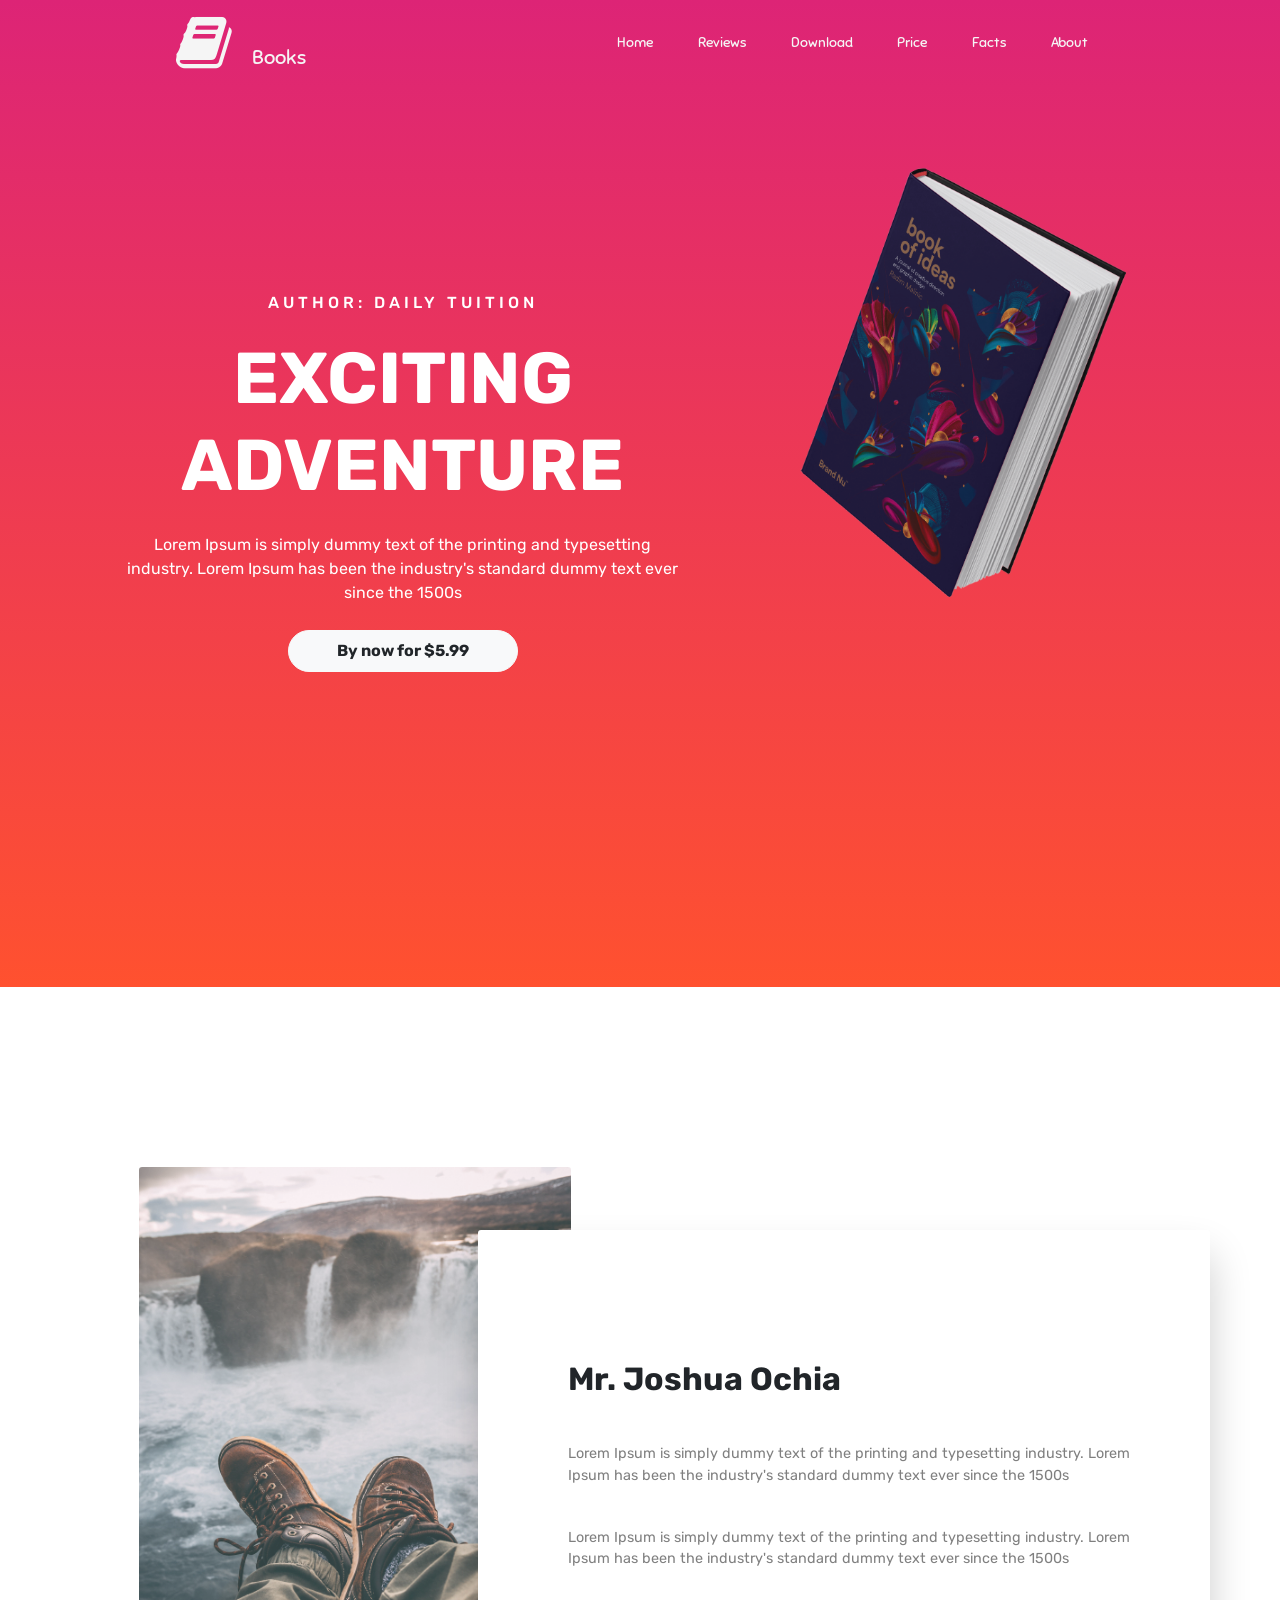
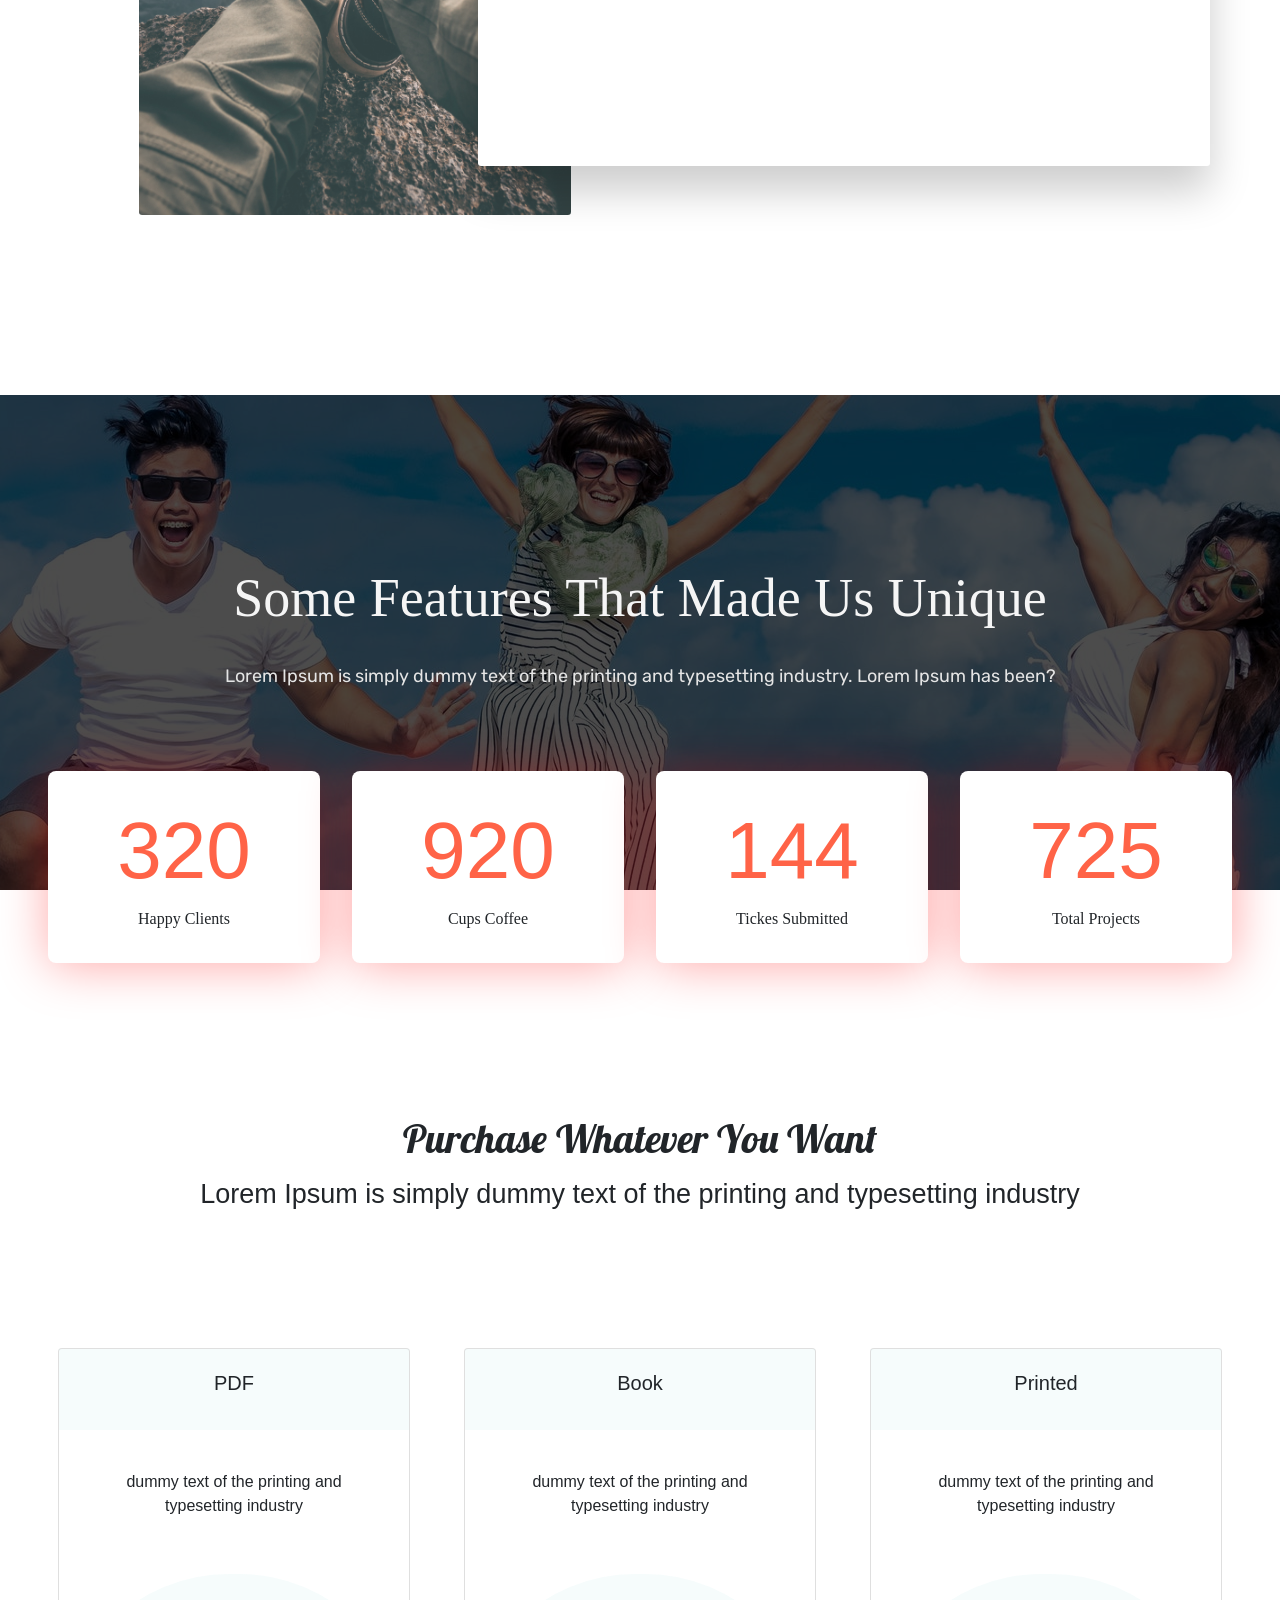
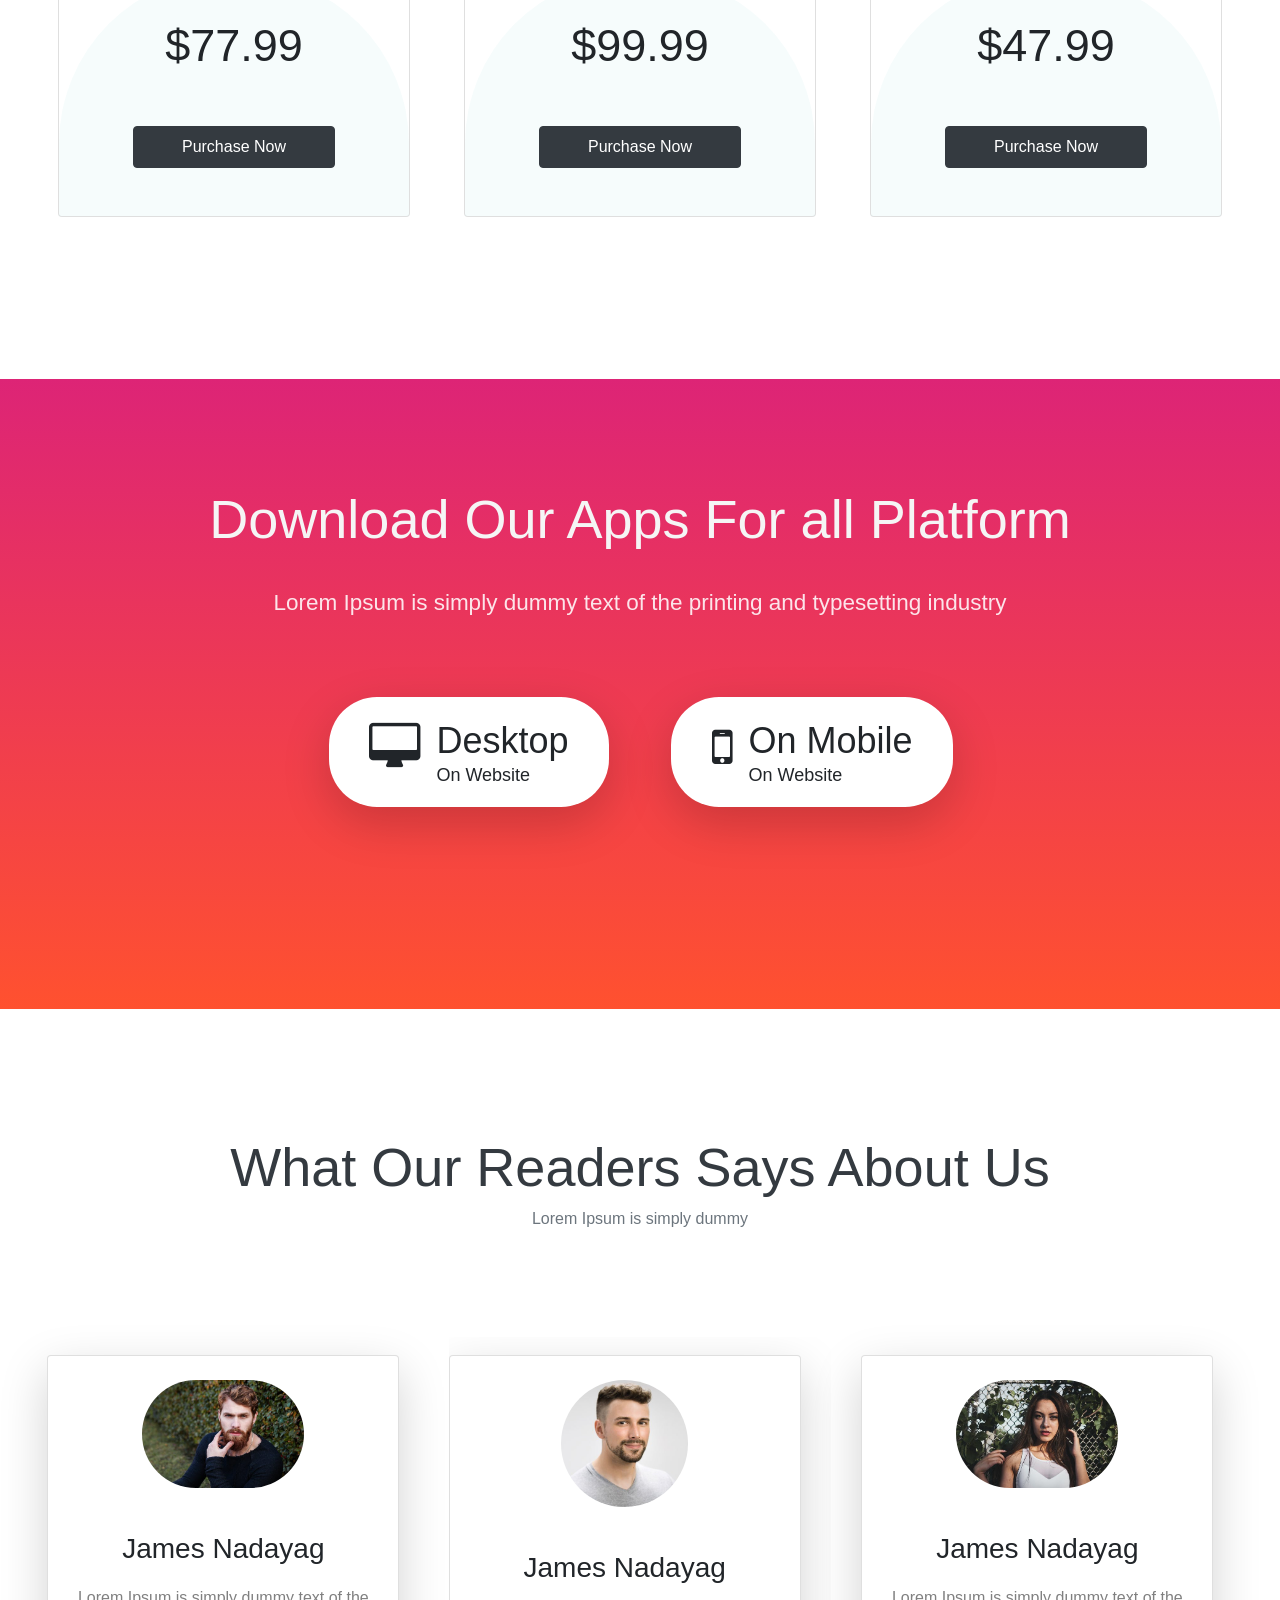
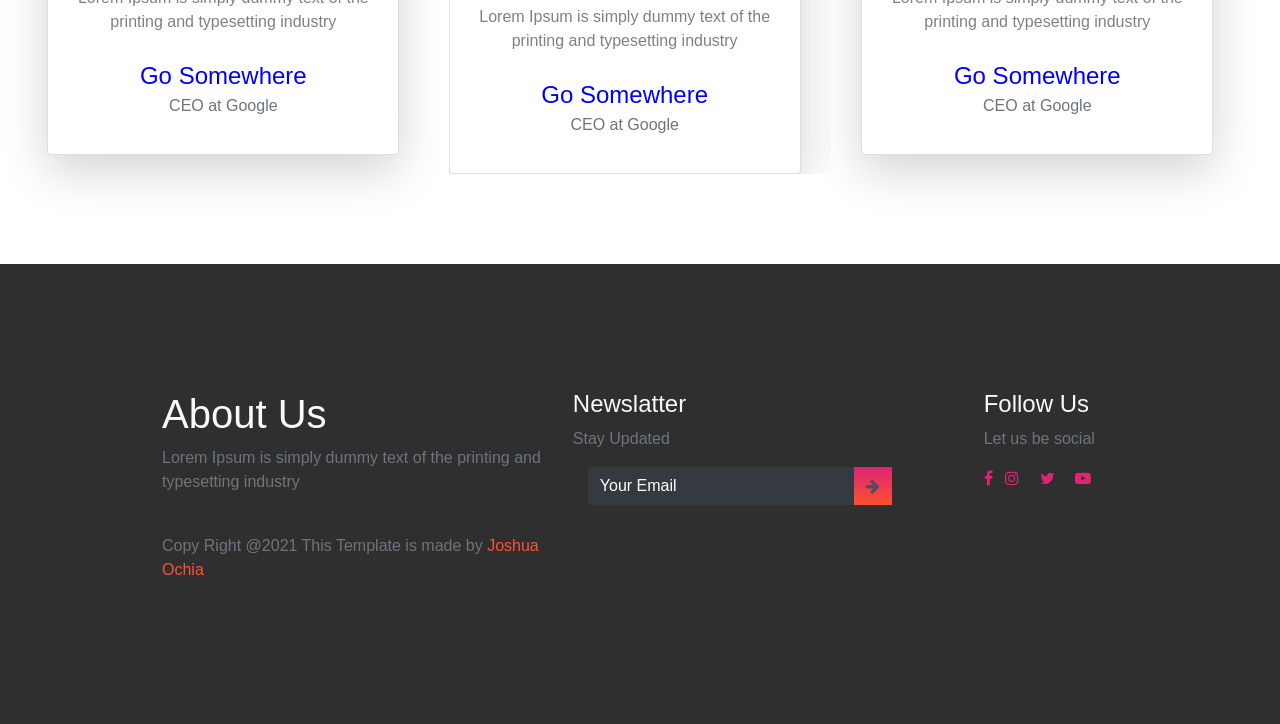
<file: index.html>
<!DOCTYPE html>
<html lang="en">

<head>
    <meta charset="UTF-8">
    <meta http-equiv="X-UA-Compatible" content="IE=edge">
    <meta name="viewport" content="width=device-width, initial-scale=1.0">

    <!-- Bootstrap4 -->
    <link rel="stylesheet" href="https://stackpath.bootstrapcdn.com/bootstrap/4.3.1/css/bootstrap.min.css"
        integrity="sha384-ggOyR0iXCbMQv3Xipma34MD+dH/1fQ784/j6cY/iJTQUOhcWr7x9JvoRxT2MZw1T" crossorigin="anonymous">


    <link rel="stylesheet" href="https://stackpath.bootstrapcdn.com/bootstrap/4.3.1/css/bootstrap.min.css"
        integrity="sha384-ggOyR0iXCbMQv3Xipma34MD+dH/1fQ784/j6cY/iJTQUOhcWr7x9JvoRxT2MZw1T" crossorigin="anonymous" />
    <link rel="stylesheet" href="https://use.fontawesome.com/releases/v5.7.2/css/all.css"
        integrity="sha384-fnmOCqbTlWIlj8LyTjo7mOUStjsKC4pOpQbqyi7RrhN7udi9RwhKkMHpvLbHG9Sr" crossorigin="anonymous">


    <!-- Custom Fonts -->
    <link rel="stylesheet" href="css/style.css">
    <link rel="stylesheet" href="css/mobile.css">





    <!-- Fontawesome -->
    <link rel="stylesheet" href="https://maxcdn.bootstrapcdn.com/font-awesome/4.6.3/css/font-awesome.min.css"
        crossorigin="anonymous">

    <title>Document</title>
</head>

<body>

    <!-- Header  Section-->

    <header>
        <div class="container-fluid p-0">
            <nav class="navbar navbar-expand-lg">
                <a class="navbar-brand" href="#">
                    <i class="fa fa-book fa-3x mx-3" aria-hidden="true"></i>
                    Books</a>
                <button class="navbar-toggler" type="button" data-toggle="collapse" data-target="#navbarNav"
                    aria-controls="navbarNav" aria-expanded="false" aria-label="Toggle navigation">
                    <i class="fa fa-bars" aria-hidden="true"></i>

                </button>
                <div class="collapse navbar-collapse" id="navbarNav">
                    <div class="ml-auto">
                        <ul class="navbar-nav">
                            <li class="nav-item">
                                <a class="nav-link" href="#home">Home</a>
                            </li>
                            <li class="nav-item">
                                <a class="nav-link" href="#reviews">Reviews</a>
                            </li>
                            <li class="nav-item">
                                <a class="nav-link" href="#download">Download</a>
                            </li>
                            <li class="nav-item dropdown">
                                <a class="nav-link" href="#price">Price</a>
                            </li>
                            <li class="nav-item">
                                <a class="nav-link" href="#facts">Facts</a>
                            </li>
                            <li class="nav-item">
                                <a class="nav-link" href="#about">About</a>
                            </li>
                        </ul>
                    </div>
            </nav>
        </div>
        </div>

        <div class="container text-center" id="home">
            <div class="row">
                <div id="header-text" class="col-md-7 col-12">
                    <h6 id="author">AUTHOR: DAILY TUITION</h6>
                    <h1 id="after-author">EXCITING ADVENTURE</h1>
                    <p id="p-author">Lorem Ipsum is simply dummy text of the printing and typesetting industry. Lorem
                        Ipsum has been
                        the industry's standard dummy text ever since the 1500s
                    </p>
                    <button id="header-button" class="btn btn-light px-5 py-2">By now for $5.99</button>
                </div>
                <div id="header-image-div" class="col-md-5 col-12 h-25">
                    <img id="header-image" src="assets/header-img.png" alt="" class="image-fluid">
                </div>
            </div>
        </div>
    </header>
    <!-- Main Section -->
    <main>

        <!-- Heander Section -->
        <section class="section-1" id="about">
            <div class="container text-center">
                <div class="row">
                    <div class="col-md-6">
                        <div class="pray">
                            <img src="assets/pexels-photo-1904769.jpeg" alt="">
                        </div>
                    </div>
                    <div class="col-md-6">
                        <div class="panel text-left">
                            <h1>Mr. Joshua Ochia</h1>
                            <p class="pt-4">
                                Lorem Ipsum is simply dummy text of the printing and typesetting industry.
                                Lorem Ipsum has been
                                the industry's standard dummy text ever since the 1500s
                            </p>
                            <p class="pt-4">
                                Lorem Ipsum is simply dummy text of the printing and typesetting industry.
                                Lorem Ipsum has been
                                the industry's standard dummy text ever since the 1500s
                            </p>
                        </div>
                    </div>
                </div>
            </div>
        </section>

        <!-- Unique Section -->
        <section class="section-2 container-fluid p-0" id="facts">
            <div class="cover">
                <div class="content text-center">
                    <h1>Some Features That Made Us Unique</h1>
                    <p class="pt-4">
                        Lorem Ipsum is simply dummy text of the printing and typesetting industry.
                        Lorem Ipsum has been?
                    </p>
                </div>
            </div>
            <div class="container-fluid text-center">
                <div class="numbers d-flex flex-md- row flex-wrap justify-content-center">
                    <div class="rect">
                        <h1>2345</h1>
                        <p>Happy Clients</p>
                    </div>
                    <div class="rect">
                        <h1>6784</h1>
                        <p>Cups Coffee</p>
                    </div>
                    <div class="rect">
                        <h1>1056</h1>
                        <p>Tickes Submitted</p>
                    </div>
                    <div class="rect">
                        <h1>5345</h1>
                        <p>Total Projects</p>
                    </div>
                </div>
            </div>

            <!-- Cards Div -->
            <div class="purchase text-center" id="price">
                <h1>Purchase Whatever You Want</h1>
                <p> Lorem Ipsum is simply dummy text of the printing and typesetting industry</p>
            </div>
            <div class="cards text-center">
                <div class="d-flex flex-row justify-content-center flex-wrap">

                    <!-- First Card -->
                    <div class="card">
                        <div class="card-body">
                            <div class="title">
                                <h5 class="card-title">PDF</h5>
                            </div>
                            <p class="card-text">dummy text of the printing and typesetting industry</p>
                            <div class="pricing">
                                <h1>$77.99</h1>
                                <a href="#" class="btn btn-dark px-5 py-2 mb-5">Purchase Now</a>
                            </div>
                        </div>
                    </div>

                    <!-- Second Card -->
                    <div class="card">
                        <div class="card-body">
                            <div class="title">
                                <h5 class="card-title">Book</h5>
                            </div>
                            <p class="card-text">dummy text of the printing and typesetting industry</p>
                            <div class="pricing">
                                <h1>$99.99</h1>
                                <a href="#" class="btn btn-dark px-5 py-2 mb-5">Purchase Now</a>
                            </div>
                        </div>
                    </div>

                    <!-- Third Card -->
                    <div class="card">
                        <div class="card-body">
                            <div class="title">
                                <h5 class="card-title">Printed</h5>
                            </div>
                            <p class="card-text">dummy text of the printing and typesetting industry</p>
                            <div class="pricing">
                                <h1>$47.99</h1>
                                <a href="#" class="btn btn-dark px-5 py-2 mb-5">Purchase Now</a>
                            </div>
                        </div>
                    </div>
                </div>
            </div>
        </section>

        <!-- Mobile or Website Section -->
        <section class="section-3 container-fluid p-0 text-center" id="download">
            <div class="row">
                <div class="col-md-12 col-sm-12">
                    <h1>Download Our Apps For all Platform</h1>
                    <p>Lorem Ipsum is simply dummy text of the printing and typesetting industry</p>
                </div>
            </div>
            <div class="platform row">
                <div class="col-md-6 col-sm-12 text-right">
                    <div class="desktop shadow-lg">
                        <div class="d-flex flex-row justify-content-center">
                            <i class="fa fa-desktop fa-3x py-2 pr-3" aria-hidden="true"></i>
                            <div id='mobile' class="text text-left">
                                <h3 class="pt-1 m-0">Desktop</h3>
                                <p class="p-0 m-0">On Website</p>
                            </div>
                        </div>
                    </div>
                </div>
                <div class="col-md-6 col-sm-12 text-left">
                    <div class="desktop shadow-lg">
                        <div class="d-flex flex-row justify-content-center">
                            <i class="fa fa-mobile fa-3x py-2 pr-3" aria-hidden="true"></i>
                            <div id='mobile' class="text text-left">
                                <h3 class="pt-1 m-0">On Mobile</h3>
                                <p class="p-0 m-0">On Website</p>
                            </div>
                        </div>
                    </div>
                </div>
            </div>
        </section>

        <!-- Testimonial Section -->
        <section class="section-4" id="reviews">
            <div class="container text-center">
                <h1 class="text-dark">What Our Readers Says About Us</h1>
                <p class="text-secondary">Lorem Ipsum is simply dummy</p>
            </div>
            <div class="team row">
                <div class="col-md-4 col-sm-12 text-center">
                    <div class="card mr-2 d-inline-block shadow-lg">
                        <div class="card-img-top">
                            <img src="assets//UI-face-3.jpg" alt="" class="border-radius p-4">
                        </div>
                        <div class="card-body">
                            <h3 class="card-title">James Nadayag</h3>
                            <p class="card-text">Lorem Ipsum is simply dummy text of the printing and typesetting
                                industry</p>
                            <a href="#" class="text-secondary text-decoration-none">Go Somewhere</a>
                            <p class="text-secondary">CEO at Google</p>
                        </div>
                    </div>
                </div>
                <div class="col-md-4 col-sm-12 text-center ">
                    <!-- Courosel Started -->
                    <div id="carouselExampleSlidesOnly" class="carousel slide" data-ride="carousel">
                        <div class="carousel-inner">
                            <div class="carousel-item active">
                                <!-- Card 2  -->
                                <div class="card mr-2 d-inline-block shadow-lg">
                                    <div class="card-img-top">
                                        <img src="../assets//UI-face-2.jpg" alt="" class="rounded-circle w-50 p-4">
                                    </div>
                                    <div class="card-body">
                                        <h3 class="card-title">James Nadayag</h3>
                                        <p class="card-text">Lorem Ipsum is simply dummy text of the printing and
                                            typesetting
                                            industry</p>
                                        <a href="#" class="text-secondary text-decoration-none">Go Somewhere</a>
                                        <p class="text-secondary">CEO at Google</p>
                                    </div>
                                </div>
                            </div>
                            <div class="carousel-item">
                                <!-- Card 3 -->
                                <div class="card mr-2 d-inline-block shadow-lg">
                                    <div class="card-img-top">
                                        <img src="assets//UI-face-5.jpg" alt="" class="rounded-circle w-50 p-4">
                                    </div>
                                    <div class="card-body">
                                        <h3 class="card-title">Joshua Ochia</h3>
                                        <p class="card-text">Lorem Ipsum is simply dummy text of the printing and
                                            typesetting
                                            industry</p>
                                        <a href="#" class="text-secondary text-decoration-none">Go Somewhere</a>
                                        <p class="text-secondary">CEO at Google</p>
                                    </div>
                                </div>
                            </div>
                        </div>
                    </div>
                </div>
                <div class="col-md-4 col-sm-12">
                    <div class="card mr-2 d-inline-block shadow-lg text-center">
                        <div class="card-img-top">
                            <img src="assets//UI-face-4.jpg" alt="" class="border-radius p-4">
                        </div>
                        <div class="card-body">
                            <h3 class="card-title">James Nadayag</h3>
                            <p class="card-text">Lorem Ipsum is simply dummy text of the printing and typesetting
                                industry</p>
                            <a href="#" class="text-secondary text-decoration-none">Go Somewhere</a>
                            <p class="text-secondary">CEO at Google</p>
                        </div>
                    </div>

                </div>
            </div>
        </section>

    </main>

    <!-- Footer Section -->

    <footer>
        <div class="container-fluid p-0">
            <div class="row text-left">
                <div class="col-md-5">
                    <h1 class="text-light">About Us</h1>
                    <p class="text-muted">Lorem Ipsum is simply dummy text of the printing and typesetting
                        industry</p>
                    <p class="pt-4 text-muted">Copy Right @2021 This Template is made by
                        <span>Joshua Ochia</span>
                    </p>
                </div>
                <div class="col-md-5">
                    <h4 class="text-light">
                        Newslatter
                    </h4>
                    <p class="text-muted">Stay Updated</p>
                    <form action="" class="form-inline">
                        <div id="newslatter" class="col-sm-12 pl-">
                            <div class="input-group pr-5">
                                <input id="" type="text" class="form-control bg-dark text-white"
                                    placeholder="Your Email">
                                <div class="input-group-prepend">
                                    <div class="input-group-text">
                                        <i class="fa fa-arrow-right"></i>
                                    </div>
                                </div>
                            </div>
                        </div>
                    </form>
                </div>
                <div class="col-md-2 col-sm-12">
                    <h4 class="text-light">Follow Us</h4>
                    <p class="text-muted">Let us be social</p>
                    <div class="column ">
                        <i class="fa fa-facebook" aria-hidden="true"></i>
                        <i class="fa fa-instagram" aria-hidden="true"></i>
                        <i class="fa fa-twitter" aria-hidden="true"></i>
                        <i class="fa fa-youtube-play" aria-hidden="true"></i>


                    </div>
                </div>


            </div>
        </div>
    </footer>

    <!-- Bootstrap JS,AJAX,JQUERY -->
    <script src="https://cdnjs.cloudflare.com/ajax/libs/jquery/3.6.0/jquery.min.js"
        integrity="sha512-894YE6QWD5I59HgZOGReFYm4dnWc1Qt5NtvYSaNcOP+u1T9qYdvdihz0PPSiiqn/+/3e7Jo4EaG7TubfWGUrMQ=="
        crossorigin="anonymous" referrerpolicy="no-referrer">
    </script>
    <script src="https://cdnjs.cloudflare.com/ajax/libs/popper.js/1.12.9/umd/popper.min.js"
        integrity="sha384-ApNbgh9B+Y1QKtv3Rn7W3mgPxhU9K/ScQsAP7hUibX39j7fakFPskvXusvfa0b4Q" crossorigin="anonymous">
    </script>
    <script src="https://maxcdn.bootstrapcdn.com/bootstrap/4.0.0/js/bootstrap.min.js"
        integrity="sha384-JZR6Spejh4U02d8jOt6vLEHfe/JQGiRRSQQxSfFWpi1MquVdAyjUar5+76PVCmYl" crossorigin="anonymous">
    </script>
    <script src="./main.js"></script>

</body>

</html>
</file>
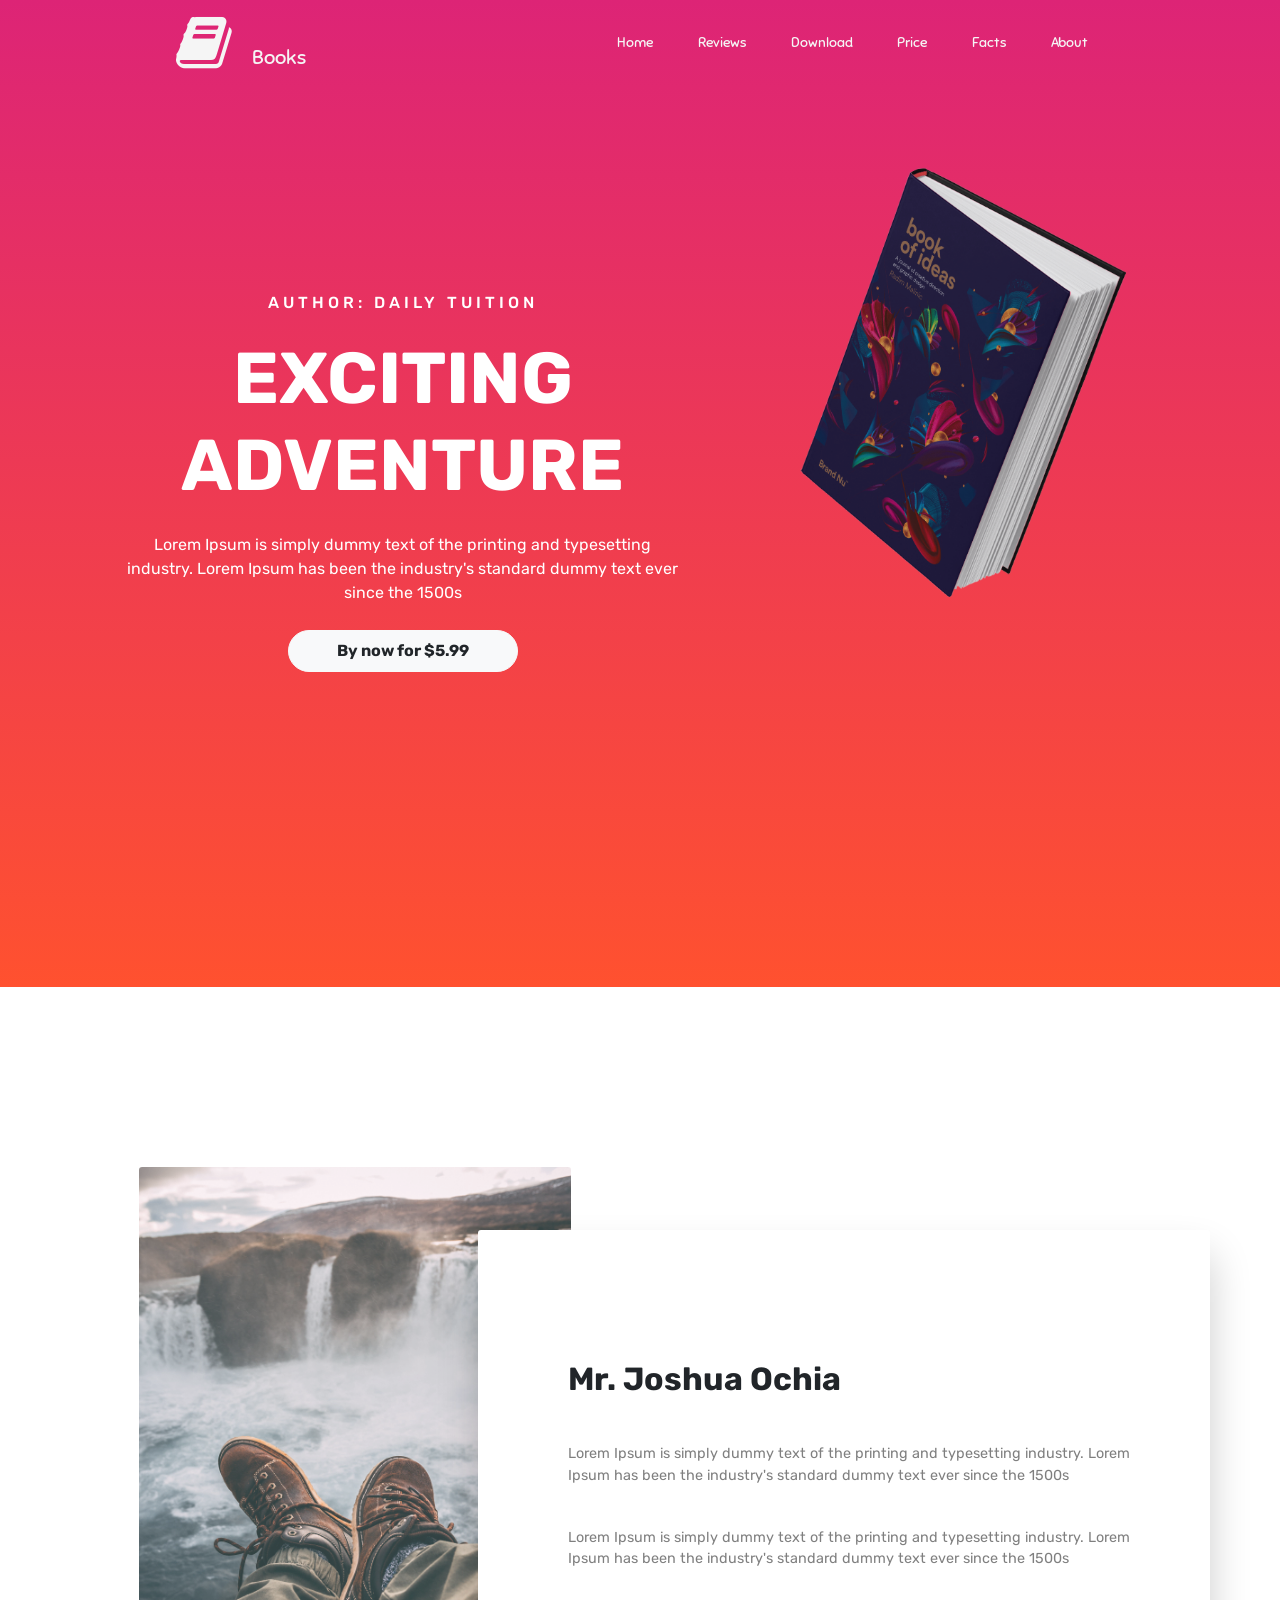
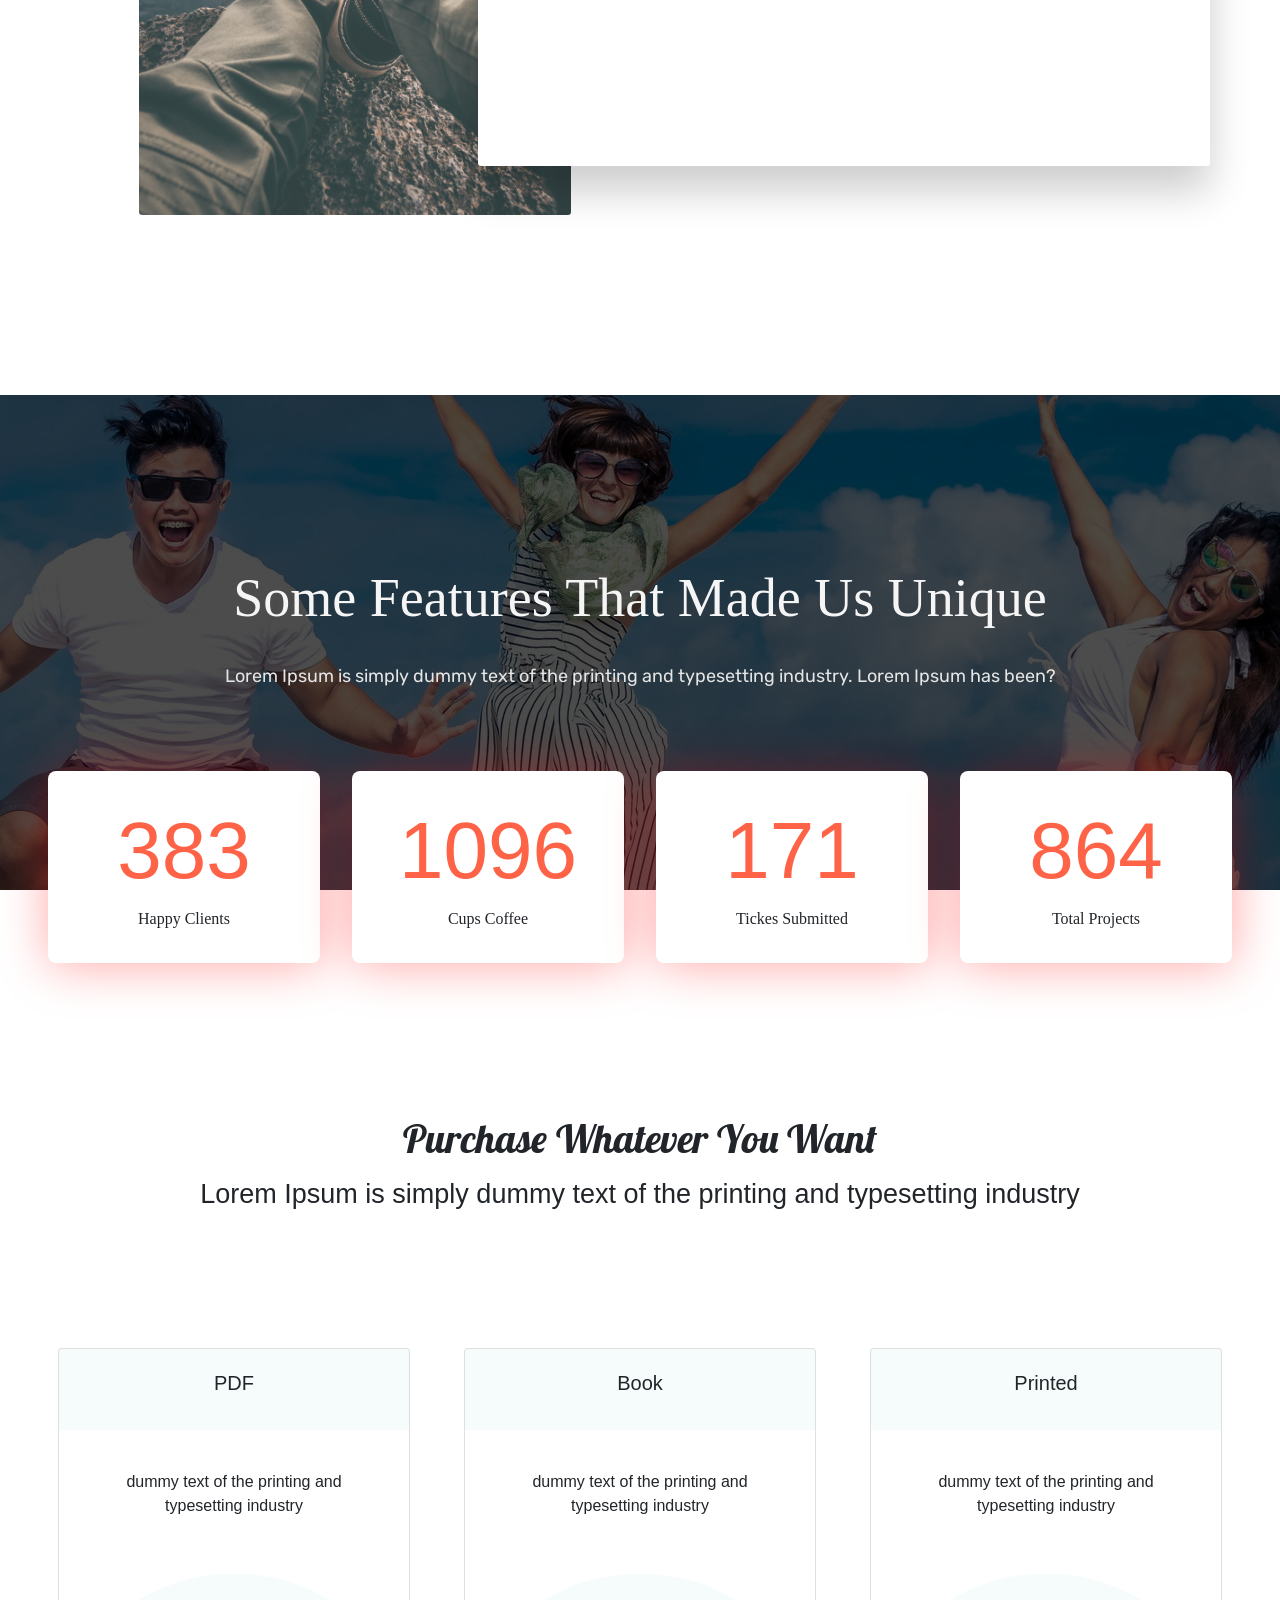
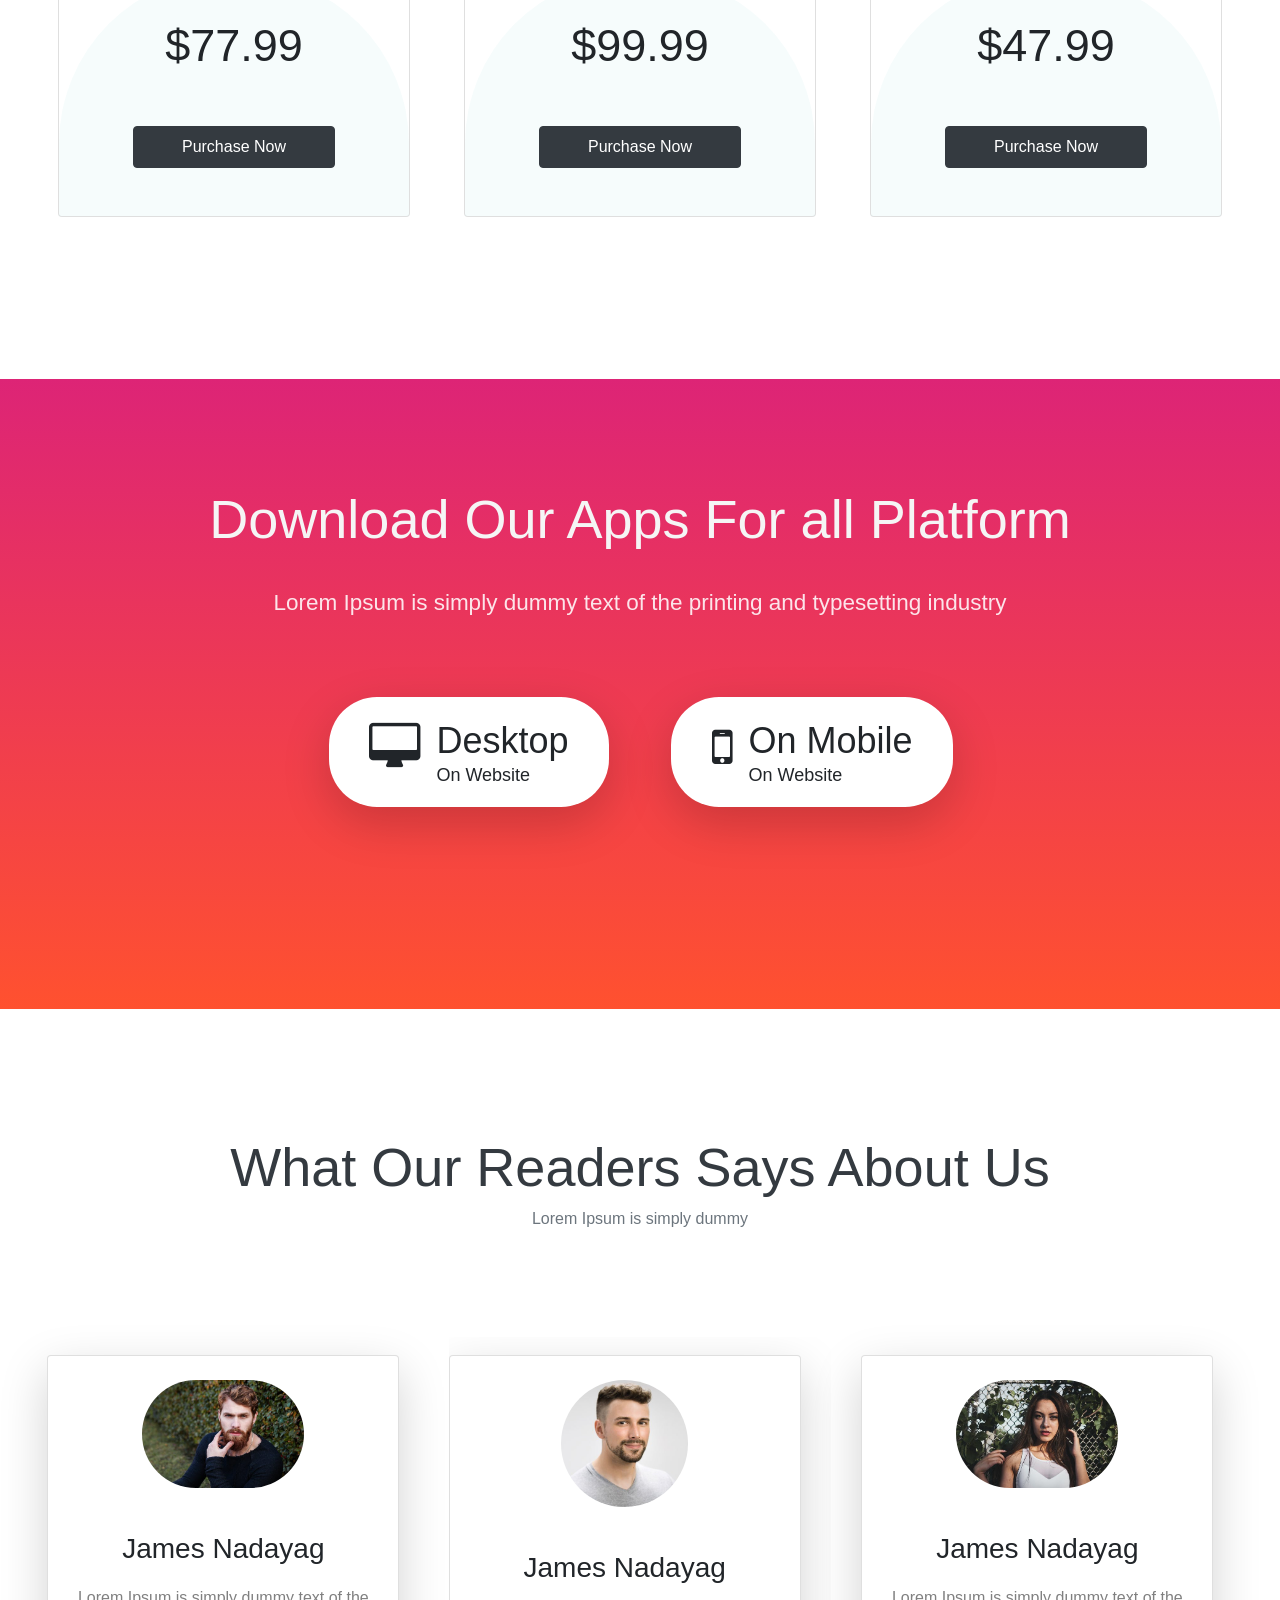
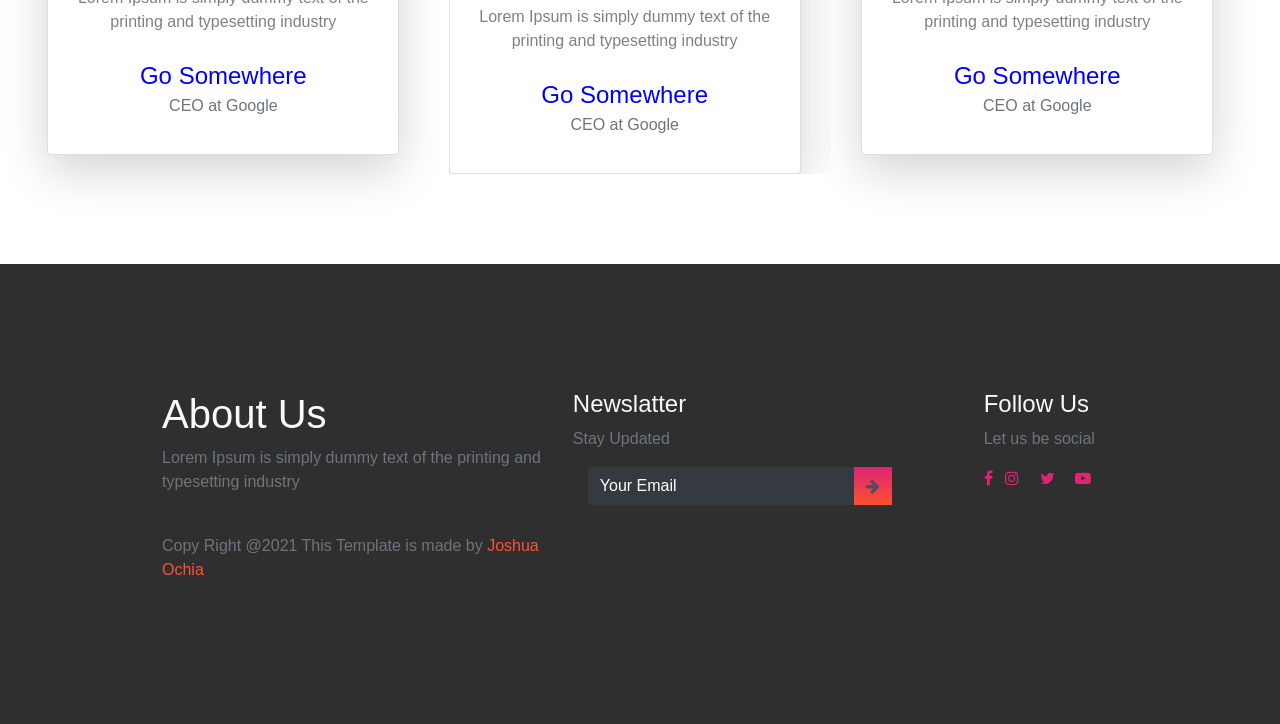
<file: src/index.html>
<!DOCTYPE html>
<html lang="en">

<head>
    <meta charset="UTF-8">
    <meta http-equiv="X-UA-Compatible" content="IE=edge">
    <meta name="viewport" content="width=device-width, initial-scale=1.0">

    <!-- Bootstrap4 -->
    <link rel="stylesheet" href="https://stackpath.bootstrapcdn.com/bootstrap/4.3.1/css/bootstrap.min.css"
        integrity="sha384-ggOyR0iXCbMQv3Xipma34MD+dH/1fQ784/j6cY/iJTQUOhcWr7x9JvoRxT2MZw1T" crossorigin="anonymous">


    <link rel="stylesheet" href="https://stackpath.bootstrapcdn.com/bootstrap/4.3.1/css/bootstrap.min.css"
        integrity="sha384-ggOyR0iXCbMQv3Xipma34MD+dH/1fQ784/j6cY/iJTQUOhcWr7x9JvoRxT2MZw1T" crossorigin="anonymous" />
    <link rel="stylesheet" href="https://use.fontawesome.com/releases/v5.7.2/css/all.css"
        integrity="sha384-fnmOCqbTlWIlj8LyTjo7mOUStjsKC4pOpQbqyi7RrhN7udi9RwhKkMHpvLbHG9Sr" crossorigin="anonymous">


    <!-- Custom Fonts -->
    <link rel="stylesheet" href="../css/style.css">
    <link rel="stylesheet" href="../css/mobile.css">





    <!-- Fontawesome -->
    <link rel="stylesheet" href="https://maxcdn.bootstrapcdn.com/font-awesome/4.6.3/css/font-awesome.min.css"
        crossorigin="anonymous">

    <title>Document</title>
</head>

<body>

    <!-- Header  Section-->

    <header>
        <div class="container-fluid p-0">
            <nav class="navbar navbar-expand-lg">
                <a class="navbar-brand" href="#">
                    <i class="fa fa-book fa-3x mx-3" aria-hidden="true"></i>
                    Books</a>
                <button class="navbar-toggler" type="button" data-toggle="collapse" data-target="#navbarNav"
                    aria-controls="navbarNav" aria-expanded="false" aria-label="Toggle navigation">
                    <i class="fa fa-bars" aria-hidden="true"></i>

                </button>
                <div class="collapse navbar-collapse" id="navbarNav">
                    <div class="ml-auto">
                        <ul class="navbar-nav">
                            <li class="nav-item">
                                <a class="nav-link" href="#home">Home</a>
                            </li>
                            <li class="nav-item">
                                <a class="nav-link" href="#reviews">Reviews</a>
                            </li>
                            <li class="nav-item">
                                <a class="nav-link" href="#download">Download</a>
                            </li>
                            <li class="nav-item dropdown">
                                <a class="nav-link" href="#price">Price</a>
                            </li>
                            <li class="nav-item">
                                <a class="nav-link" href="#facts">Facts</a>
                            </li>
                            <li class="nav-item">
                                <a class="nav-link" href="#about">About</a>
                            </li>
                        </ul>
                    </div>
            </nav>
        </div>
        </div>

        <div class="container text-center" id="home">
            <div class="row">
                <div id="header-text" class="col-md-7 col-12">
                    <h6 id="author">AUTHOR: DAILY TUITION</h6>
                    <h1 id="after-author">EXCITING ADVENTURE</h1>
                    <p id="p-author">Lorem Ipsum is simply dummy text of the printing and typesetting industry. Lorem
                        Ipsum has been
                        the industry's standard dummy text ever since the 1500s
                    </p>
                    <button id="header-button" class="btn btn-light px-5 py-2">By now for $5.99</button>
                </div>
                <div id="header-image-div" class="col-md-5 col-12 h-25">
                    <img id="header-image" src="../assets/header-img.png" alt="" class="image-fluid">
                </div>
            </div>
        </div>
    </header>
    <!-- Main Section -->
    <main>

        <!-- Heander Section -->
        <section class="section-1" id="about">
            <div class="container text-center">
                <div class="row">
                    <div class="col-md-6">
                        <div class="pray">
                            <img src="../assets/pexels-photo-1904769.jpeg" alt="">
                        </div>
                    </div>
                    <div class="col-md-6">
                        <div class="panel text-left">
                            <h1>Mr. Joshua Ochia</h1>
                            <p class="pt-4">
                                Lorem Ipsum is simply dummy text of the printing and typesetting industry.
                                Lorem Ipsum has been
                                the industry's standard dummy text ever since the 1500s
                            </p>
                            <p class="pt-4">
                                Lorem Ipsum is simply dummy text of the printing and typesetting industry.
                                Lorem Ipsum has been
                                the industry's standard dummy text ever since the 1500s
                            </p>
                        </div>
                    </div>
                </div>
            </div>
        </section>

        <!-- Unique Section -->
        <section class="section-2 container-fluid p-0" id="facts">
            <div class="cover">
                <div class="content text-center">
                    <h1>Some Features That Made Us Unique</h1>
                    <p class="pt-4">
                        Lorem Ipsum is simply dummy text of the printing and typesetting industry.
                        Lorem Ipsum has been?
                    </p>
                </div>
            </div>
            <div class="container-fluid text-center">
                <div class="numbers d-flex flex-md- row flex-wrap justify-content-center">
                    <div class="rect">
                        <h1>2345</h1>
                        <p>Happy Clients</p>
                    </div>
                    <div class="rect">
                        <h1>6784</h1>
                        <p>Cups Coffee</p>
                    </div>
                    <div class="rect">
                        <h1>1056</h1>
                        <p>Tickes Submitted</p>
                    </div>
                    <div class="rect">
                        <h1>5345</h1>
                        <p>Total Projects</p>
                    </div>
                </div>
            </div>

            <!-- Cards Div -->
            <div class="purchase text-center" id="price">
                <h1>Purchase Whatever You Want</h1>
                <p> Lorem Ipsum is simply dummy text of the printing and typesetting industry</p>
            </div>
            <div class="cards text-center">
                <div class="d-flex flex-row justify-content-center flex-wrap">

                    <!-- First Card -->
                    <div class="card">
                        <div class="card-body">
                            <div class="title">
                                <h5 class="card-title">PDF</h5>
                            </div>
                            <p class="card-text">dummy text of the printing and typesetting industry</p>
                            <div class="pricing">
                                <h1>$77.99</h1>
                                <a href="#" class="btn btn-dark px-5 py-2 mb-5">Purchase Now</a>
                            </div>
                        </div>
                    </div>

                    <!-- Second Card -->
                    <div class="card">
                        <div class="card-body">
                            <div class="title">
                                <h5 class="card-title">Book</h5>
                            </div>
                            <p class="card-text">dummy text of the printing and typesetting industry</p>
                            <div class="pricing">
                                <h1>$99.99</h1>
                                <a href="#" class="btn btn-dark px-5 py-2 mb-5">Purchase Now</a>
                            </div>
                        </div>
                    </div>

                    <!-- Third Card -->
                    <div class="card">
                        <div class="card-body">
                            <div class="title">
                                <h5 class="card-title">Printed</h5>
                            </div>
                            <p class="card-text">dummy text of the printing and typesetting industry</p>
                            <div class="pricing">
                                <h1>$47.99</h1>
                                <a href="#" class="btn btn-dark px-5 py-2 mb-5">Purchase Now</a>
                            </div>
                        </div>
                    </div>
                </div>
            </div>
        </section>

        <!-- Mobile or Website Section -->
        <section class="section-3 container-fluid p-0 text-center" id="download">
            <div class="row">
                <div class="col-md-12 col-sm-12">
                    <h1>Download Our Apps For all Platform</h1>
                    <p>Lorem Ipsum is simply dummy text of the printing and typesetting industry</p>
                </div>
            </div>
            <div class="platform row">
                <div class="col-md-6 col-sm-12 text-right">
                    <div class="desktop shadow-lg">
                        <div class="d-flex flex-row justify-content-center">
                            <i class="fa fa-desktop fa-3x py-2 pr-3" aria-hidden="true"></i>
                            <div id='mobile' class="text text-left">
                                <h3 class="pt-1 m-0">Desktop</h3>
                                <p class="p-0 m-0">On Website</p>
                            </div>
                        </div>
                    </div>
                </div>
                <div class="col-md-6 col-sm-12 text-left">
                    <div class="desktop shadow-lg">
                        <div class="d-flex flex-row justify-content-center">
                            <i class="fa fa-mobile fa-3x py-2 pr-3" aria-hidden="true"></i>
                            <div id='mobile' class="text text-left">
                                <h3 class="pt-1 m-0">On Mobile</h3>
                                <p class="p-0 m-0">On Website</p>
                            </div>
                        </div>
                    </div>
                </div>
            </div>
        </section>

        <!-- Testimonial Section -->
        <section class="section-4" id="reviews">
            <div class="container text-center">
                <h1 class="text-dark">What Our Readers Says About Us</h1>
                <p class="text-secondary">Lorem Ipsum is simply dummy</p>
            </div>
            <div class="team row">
                <div class="col-md-4 col-sm-12 text-center">
                    <div class="card mr-2 d-inline-block shadow-lg">
                        <div class="card-img-top">
                            <img src="../assets//UI-face-3.jpg" alt="" class="border-radius p-4">
                        </div>
                        <div class="card-body">
                            <h3 class="card-title">James Nadayag</h3>
                            <p class="card-text">Lorem Ipsum is simply dummy text of the printing and typesetting
                                industry</p>
                            <a href="#" class="text-secondary text-decoration-none">Go Somewhere</a>
                            <p class="text-secondary">CEO at Google</p>
                        </div>
                    </div>
                </div>
                <div class="col-md-4 col-sm-12 text-center ">
                    <!-- Courosel Started -->
                    <div id="carouselExampleSlidesOnly" class="carousel slide" data-ride="carousel">
                        <div class="carousel-inner">
                            <div class="carousel-item active">
                                <!-- Card 2  -->
                                <div class="card mr-2 d-inline-block shadow-lg">
                                    <div class="card-img-top">
                                        <img src="../assets//UI-face-2.jpg" alt="" class="rounded-circle w-50 p-4">
                                    </div>
                                    <div class="card-body">
                                        <h3 class="card-title">James Nadayag</h3>
                                        <p class="card-text">Lorem Ipsum is simply dummy text of the printing and
                                            typesetting
                                            industry</p>
                                        <a href="#" class="text-secondary text-decoration-none">Go Somewhere</a>
                                        <p class="text-secondary">CEO at Google</p>
                                    </div>
                                </div>
                            </div>
                            <div class="carousel-item">
                                <!-- Card 3 -->
                                <div class="card mr-2 d-inline-block shadow-lg">
                                    <div class="card-img-top">
                                        <img src="../assets//UI-face-5.jpg" alt="" class="rounded-circle w-50 p-4">
                                    </div>
                                    <div class="card-body">
                                        <h3 class="card-title">Joshua Ochia</h3>
                                        <p class="card-text">Lorem Ipsum is simply dummy text of the printing and
                                            typesetting
                                            industry</p>
                                        <a href="#" class="text-secondary text-decoration-none">Go Somewhere</a>
                                        <p class="text-secondary">CEO at Google</p>
                                    </div>
                                </div>
                            </div>
                        </div>
                    </div>
                </div>
                <div class="col-md-4 col-sm-12">
                    <div class="card mr-2 d-inline-block shadow-lg text-center">
                        <div class="card-img-top">
                            <img src="../assets//UI-face-4.jpg" alt="" class="border-radius p-4">
                        </div>
                        <div class="card-body">
                            <h3 class="card-title">James Nadayag</h3>
                            <p class="card-text">Lorem Ipsum is simply dummy text of the printing and typesetting
                                industry</p>
                            <a href="#" class="text-secondary text-decoration-none">Go Somewhere</a>
                            <p class="text-secondary">CEO at Google</p>
                        </div>
                    </div>

                </div>
            </div>
        </section>

    </main>

    <!-- Footer Section -->

    <footer>
        <div class="container-fluid p-0">
            <div class="row text-left">
                <div class="col-md-5">
                    <h1 class="text-light">About Us</h1>
                    <p class="text-muted">Lorem Ipsum is simply dummy text of the printing and typesetting
                        industry</p>
                    <p class="pt-4 text-muted">Copy Right @2021 This Template is made by
                        <span>Joshua Ochia</span>
                    </p>
                </div>
                <div class="col-md-5">
                    <h4 class="text-light">
                        Newslatter
                    </h4>
                    <p class="text-muted">Stay Updated</p>
                    <form action="" class="form-inline">
                        <div id="newslatter" class="col-sm-12 pl-">
                            <div class="input-group pr-5">
                                <input id="" type="text" class="form-control bg-dark text-white"
                                    placeholder="Your Email">
                                <div class="input-group-prepend">
                                    <div class="input-group-text">
                                        <i class="fa fa-arrow-right"></i>
                                    </div>
                                </div>
                            </div>
                        </div>
                    </form>
                </div>
                <div class="col-md-2 col-sm-12">
                    <h4 class="text-light">Follow Us</h4>
                    <p class="text-muted">Let us be social</p>
                    <div class="column ">
                        <i class="fa fa-facebook" aria-hidden="true"></i>
                        <i class="fa fa-instagram" aria-hidden="true"></i>
                        <i class="fa fa-twitter" aria-hidden="true"></i>
                        <i class="fa fa-youtube-play" aria-hidden="true"></i>


                    </div>
                </div>


            </div>
        </div>
    </footer>

    <!-- Bootstrap JS,AJAX,JQUERY -->
    <script src="https://cdnjs.cloudflare.com/ajax/libs/jquery/3.6.0/jquery.min.js"
        integrity="sha512-894YE6QWD5I59HgZOGReFYm4dnWc1Qt5NtvYSaNcOP+u1T9qYdvdihz0PPSiiqn/+/3e7Jo4EaG7TubfWGUrMQ=="
        crossorigin="anonymous" referrerpolicy="no-referrer">
    </script>
    <script src="https://cdnjs.cloudflare.com/ajax/libs/popper.js/1.12.9/umd/popper.min.js"
        integrity="sha384-ApNbgh9B+Y1QKtv3Rn7W3mgPxhU9K/ScQsAP7hUibX39j7fakFPskvXusvfa0b4Q" crossorigin="anonymous">
    </script>
    <script src="https://maxcdn.bootstrapcdn.com/bootstrap/4.0.0/js/bootstrap.min.js"
        integrity="sha384-JZR6Spejh4U02d8jOt6vLEHfe/JQGiRRSQQxSfFWpi1MquVdAyjUar5+76PVCmYl" crossorigin="anonymous">
    </script>
    <script src="./main.js"></script>

</body>

</html>
</file>
<file: css/style.css>
/* Google Fonts */

@import url('https://fonts.googleapis.com/css2?family=Acme&family=Lobster&family=Patua+One&family=Rubik:wght@300&family=Sniglet&display=swap');

* {
    box-sizing: border-box;
}

header,
section {
    overflow-x: hidden;
}

:root {
    --Snigle-font: "Sniglet", cursive;
    --Rubik: "Rubik", cursive;
    --Patua: "Patau One", cursive;
    --Lobster: "Lobster", cursive;
    --ligh-black: "#2e2c2caf";
    --bggradient: linear-gradient(to bottom,
            #dd2476, #ff512f);
    --light-gray: rgba(255, 255, 255, 0.87);
}

header a {
    font-family: var(--Snigle-font);
    font-size: 0.9em;
    color: whitesmoke;
}

header {
    background: #dd2476;
    background: var(--bggradient);
}

.dropdown-item {
    display: none;
    position: absolute;
    background-color: white;
    min-width: 160px;
    box-shadow: 0px 2px 15px 0px rgba(0, 0, 0, 0.2);
    z-index: 1;
}

.dropdown-item a {
    color: black;
    padding: 12px 16px;
    text-decoration: none;
    display: block;
}

.dropdown-item a:hover {
    background-color: #ddd;
}

.dropdown:hover .dropdown-item {
    display: block;
}

header .nav-item:last-child {
    padding-right: 10.5em;
}

header .nav-item {
    padding: 0.9em;
}

header .navbar-brand {
    padding-left: 9rem;
}

header .nav-link:hover {
    color: black;
}

#header-image-div {
    padding: 4.2vmin 1vmin;
}

#header-text {
    padding: 22vmin 1vmin;
    padding-bottom: 35vmin;
    font-family: var(--Rubik);
    color: white;
}

#header-image {
    width: 90%;
}

#author {
    padding: 1vmin;
    letter-spacing: 4px;
}

#after-author {
    font-size: 8vmin;
    font-weight: bold;
    padding: 0.1em 0em;
}

#p-author {
    padding: 1vmin 5vmin;
}

#header-button {
    border-radius: 30px;
    font-weight: bold;
}

/* Section 1 */

.section-1 {
    padding: 20vmin 0;
}

.pray img {
    opacity: 0.8;
    width: 80%;
    border-radius: 0.2em;
}

/* .section-1 .row .col-md-6:last-child {
    position: relative;
} */

.panel {
    position: absolute;
    top: 7vmin;
    left: -18vmin;
    background: white;
    border-radius: 3px;
    text-align: left;
    padding: 13vmin 5vmin 20vmin 10vmin;
    box-shadow: 0px 25px 42px 0px rgba(0, 0, 0, 0.2);
    font-family: var(--Rubik);
    z-index: 1;
}

.section-1 .row .col-md-6 .panel h1 {
    font-weight: bold;
    padding: 0.4em 0;
    font-size: 2em;
}

.section-1 .row .col-md-6 .panel p {
    font-size: 0.9em;
    color: rgba(0, 0, 0, 0.5);
}

/* Section 2 */

.cover {
    width: 100%;
    height: 55vmin;
    background: url("../assets/pexels-photo-452738.jpeg");
    background-position: -24rem -19rem;
    background-size: 150%;
    position: relative;
}

.cover .content {
    background: rgba(0, 0, 0, 0.7);
    height: 100%;
    width: 100%;
    padding-top: 19vmin;
}

.cover .content h1 {
    font-family: var(--Patua);
    font-size: 6vmin;
    color: whitesmoke;
}

.cover .content p {
    font-family: var(--Rubik);
    font-size: 2vmin;
    color: #e5e5e5;
}

.numbers .rect {
    position: relative;
    z-index: 1;
    background: white;
    width: 17rem;
    height: 12rem;
    padding-top: 3.5vmin;
    margin: 1rem;
    border-radius: .5em;
    box-shadow: 1px 2px 50px 0px rgba(255, 0, 0, 0.349);
}

.numbers {
    margin-top: -15vmin;
}

.numbers .rect h1 {
    font-size: 5rem;
    color: tomato;
}

.numbers .rect p {
    font-family: var(--Patua);
}

.purchase h1 {
    padding-top: 15vmin;
    padding-bottom: 0.1em;
    font-family: var(--Lobster);
}

.purchase p {
    color: var(--ligh-black);
    font-size: 3vmin;
    padding-bottom: 10vmin;
}

.cards .card {
    width: 22rem;
    margin: 3vmin;
}

.cards div {
    padding: 0;
    margin: 0;
}

.cards .title {
    background: rgba(208, 241, 241, 0.199);
    padding: 1.4rem 2.5rem;
    font-size: 2vmim;
}

.card .card-text {
    padding: 2.5rem 3rem;
    color: var(--ligh-black);
}

.card-body .pricing {
    border-top-left-radius: 170px;
    border-top-right-radius: 170px;
    background: rgba(208, 241, 241, 0.199);
}

.card-body .pricing h1 {
    font-size: 5vmin;
    padding: 1em 0.5em;
}

/* Section 3 */

.section-3 {
    height: 70vmin;
    margin-top: 15vmin;
    background: var(--bggradient);
}

.section-3 .col-md-12 h1 {
    padding: 2em 0 0.5em 0;
    color: whitesmoke;
    font-size: 6vmin;
}

.section-3 .col-md-12 p {
    padding: 0 4em;
    padding-bottom: 2em;
    color: var(--light-gray);
    font-size: 2.5vmin;
}

.section-3 .desktop {
    background: white;
    display: inline-block;
    border-radius: 3em;
    padding: 2vmin 4.5vmin;
    margin: 1em;
}

.section-3 .desktop h3 {
    font-size: 4vmin;
}

.section-3 .desktop p {
    font-size: 2vmin;
}

/* Section 4 */

.section-4 .container h1 {
    font-size: 6vmin;
    padding-top: 14vmin;
}

.section-4 .team {
    padding: 10vmin 4vmin;
}

.section-4 .card {
    width: 22rem;
    margin-top: 2vmin;
}

.section-4 .card .card-text {
    padding: 0.5em;
    color: gray;
}

.section-4 .card .card-body a {
    font-size: 1.5em;
    color: blue !important;
}

.section-4 .carousel-item {
    padding-right: 3rem;
}

.border-radius {
    border-radius: 340px;
    width: 60%;
}

/* Footer */

footer {
    background: rgba(0, 0, 0, 0.815);
    overflow-x: hidden;
    padding: 14vmin 18vmin;
}

footer p span {
    color: #ff512f;
}

footer input {
    border: none !important;
}

footer input::placeholder {
    color: white !important;
}

footer .input-group .input-group-text {
    background: var(--bggradient);
    border: none !important;
}

footer .column i {
    color: #dd2476;
}

footer .column i+i {
    padding: 0 0.5em;
}

/* Sticky Class */

.sticky {
    position: fixed;
    top: 0;
    width: 100%;
    background: rgba(0, 0, 0, 0.815);
    z-index: 9999;
    transition: all 1.5s ease;
}
</file>
<file: css/mobile.css>
@media only screen and (max-width: 768px) {
    header .navbar-brand {
        padding-left: 4rem;
    }

    .section-1 .row .col-md-6 .panel {
        position: initial;
        width: initial;
        height: initial;
    }

    .section-2 .cover {
        background-position: -25vmin;
    }

    .numbers .rect {
        width: 10rem;
        height: 8rem;

    }

    .numbers .rect h1 {
        font-size: 2rem;
    }

    .section-3 {
        height: inherit;
        padding: 10vmin !important;
    }

    .section-3 .row h1 {
        padding: 6vmin 4vmin;
        font-weight: bold;
    }

    .section-3 .row .col-md-6 {
        text-align: center !important;
    }

    .section-3 .desktop i {
        font-size: 10vmin;
    }

    .section-3 .col-md-12 p {
        font-size: 0.6em;
    }

    #mobile {
        padding-top: 0.5em;
    }

    .section-4 .carousel-item {
        padding-left: 0.6rem;
    }

    .section-4 .team {
        display: flex !important;
        flex-direction: column !important;
        align-content: center !important;
    }

    .section-4 .card {
        width: auto;
    }


    .section-4 .carousel-inner {
        width: 21rem;
    }

    footer {
        height: auto;
    }

    #newslatter {
        padding: 1em 0em 1em 0em;

    }
}
</file>
